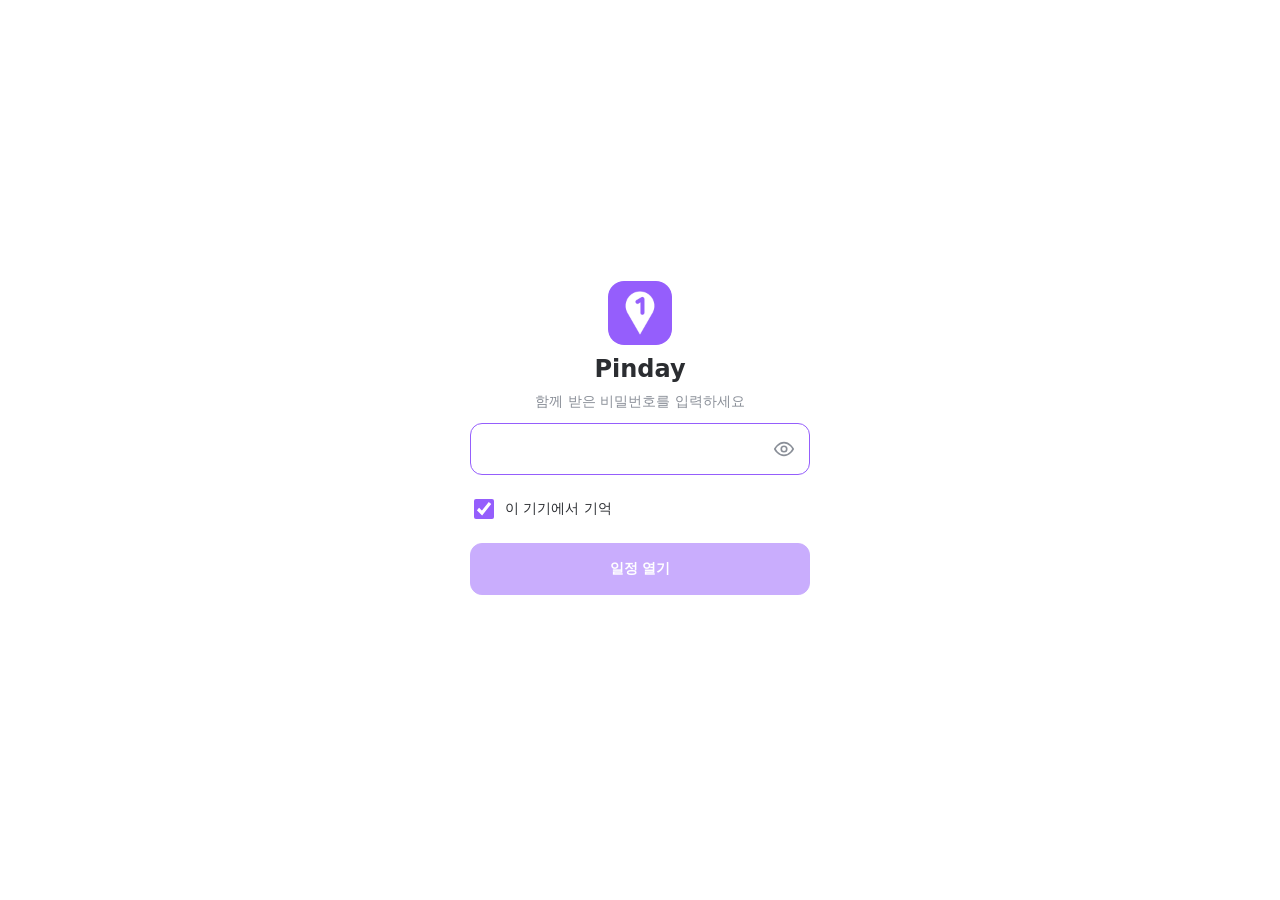
<file: 2026-11-andong/index.html>
<!doctype html>
<html lang="ko">
  <head>
    <meta charset="UTF-8" />
    <!-- viewport-fit=cover가 있어야 env(safe-area-inset-*)가 노치·홈 바 여백을 준다 -->
    <meta name="viewport" content="width=device-width, initial-scale=1, viewport-fit=cover" />
    <!-- 바깥 출처는 Google 지도(Maps JavaScript + Map ID)에 필요한 것만. 'wasm-unsafe-eval'은 벡터 지도의 WebAssembly 컴파일만 허용한다(PC 앱 CSP와 같은 범위) -->
    <meta
      http-equiv="Content-Security-Policy"
      content="default-src 'self'; script-src 'self' 'wasm-unsafe-eval' https://*.googleapis.com https://*.gstatic.com https://*.google.com blob:; style-src 'self' 'unsafe-inline' https://fonts.googleapis.com; img-src 'self' data: blob: https://*.googleapis.com https://*.gstatic.com https://*.google.com https://*.googleusercontent.com; font-src 'self' data: https://fonts.gstatic.com; connect-src 'self' https://*.googleapis.com https://*.google.com https://*.gstatic.com data: blob:; manifest-src 'self'; worker-src 'self' blob:; object-src 'none'; base-uri 'self'; form-action 'none'"
    />
    <meta name="theme-color" content="#FFFFFF" />
    <meta name="apple-mobile-web-app-title" content="Pinday" />
    <meta name="apple-mobile-web-app-status-bar-style" content="default" />
    <meta name="mobile-web-app-capable" content="yes" />
    <link rel="apple-touch-icon" href="icons/apple-touch-icon.png" />
    <link rel="icon" type="image/png" href="icons/icon-192.png" />
    <!-- manifest 링크는 vite-plugin-pwa가 넣는다 -->
    <title>Pinday</title>
    <script type="module" crossorigin src="./assets/index-Bg37TF79.js"></script>
    <link rel="stylesheet" crossorigin href="./assets/index-CGElQkZa.css">
  <link rel="manifest" href="./manifest.webmanifest"></head>
  <body>
    <div id="root"></div>
  </body>
</html>
</file>
<file: 2026-11-andong/assets/index-CGElQkZa.css>
:root,.theme-light{--bg:#fff;--bg-list:#f9f9f9;--bg-soft:#f5f6f8;--ink:#2b2d31;--ink2:#8a8f98;--line:#ebedf0;--point:#955efc;--mint:#26cec1;--pink:#ee5e8e;--good:#2baa6e;--naver:#03c75a;--warn:#e0a23a;--pin-ink:#2b2d31;--shadow:#2b2d31;--day1:#a796ea;--day2:#dd9126;--day3:#65a7df;--day4:#e78686;--day5:#5bb27e;--day6:#be9f2d;--day7:#ae97d6;--cat-sight:#59b193;--cat-food:#e58977;--cat-cafe:#be9b79;--cat-stay:#a896e5;--cat-activity:#da9322;--cat-shopping:#e185ae;--cat-transit:#85a4cd;--cat-etc:#9ea1ab;--land:#f7f3ea;--water:#cbe7f4;--park:#ddf0d5;--road:#fff;--radius-card:12px;--radius-pill:999px;--shadow-card:0 1px 3px #2b2d310d;--font:"Noto Sans KR", sans-serif}:root[data-theme=dark]{--bg:#1b1c1f;--bg-list:#232428;--bg-soft:#2a2c31;--ink:#ecedef;--ink2:#9aa0a8;--line:#34363b;--shadow:#000;--shadow-card:0 1px 3px #0006;--lightningcss-light: ;--lightningcss-dark:initial;color-scheme:dark}:root{--v-font:"Noto Sans KR", "Noto Sans CJK KR", "Apple SD Gothic Neo", system-ui, sans-serif;--v-touch:44px;--v-tabbar:60px;--v-header:56px}*,:before,:after{box-sizing:border-box}html,body{background:var(--bg);height:100%;color:var(--ink);font-family:var(--v-font);-webkit-text-size-adjust:100%;-webkit-tap-highlight-color:transparent;margin:0;font-size:15px}body{overscroll-behavior:none}button,input{font:inherit;color:inherit}button{cursor:pointer}.num{font-variant-numeric:tabular-nums}.v-btn{min-height:var(--v-touch);border:1px solid var(--line);background:var(--bg);color:var(--ink);text-align:center;border-radius:12px;justify-content:center;align-items:center;padding:0 14px;font-size:14px;font-weight:700;text-decoration:none;display:inline-flex}.v-btn:active{background:var(--bg-soft)}.v-btn-primary{border-color:var(--point);background:var(--point);color:var(--bg)}.v-btn-primary:active{background:color-mix(in srgb, var(--point) 85%, var(--ink))}.v-btn-naver{border-color:var(--naver);color:var(--naver)}.v-btn-wide{width:100%;min-height:52px;font-size:15px}.v-btn:disabled{opacity:.5}.v-note,.v-empty{color:var(--ink2);margin:8px 0;font-size:13px}.v-empty{text-align:center;padding:16px 0}.inline-icon{vertical-align:-3px;width:16px;height:16px}.unlock{min-height:100dvh;padding:env(safe-area-inset-top) env(safe-area-inset-right) env(safe-area-inset-bottom) env(safe-area-inset-left);flex-direction:column;display:flex}.unlock-main{flex-direction:column;flex:1;justify-content:center;align-items:center;gap:10px;padding:24px 20px 48px;display:flex}.unlock-icon{border-radius:16px}.unlock-main h1{margin:0;font-size:24px}.unlock-form{flex-direction:column;gap:12px;width:min(100%,340px);display:flex}.unlock-note{color:var(--ink2);text-align:center;margin:0;font-size:14px}.unlock-field{position:relative}.unlock-field input{border:1px solid var(--line);background:var(--bg);border-radius:12px;width:100%;height:52px;padding:0 52px 0 14px;font-size:17px}.unlock-eye{width:var(--v-touch);height:var(--v-touch);color:var(--ink2);background:0 0;border:0;border-radius:10px;place-items:center;display:grid;position:absolute;top:4px;right:4px}.unlock-eye[aria-pressed=true]{color:var(--point)}.unlock-field input:focus{border-color:var(--point);outline:none}.unlock-remember{min-height:var(--v-touch);align-items:center;gap:8px;font-size:14px;display:flex}.unlock-remember input{width:20px;height:20px;accent-color:var(--point)}.unlock-error{color:var(--pink);text-align:center;margin:0;font-size:14px}.unlock .v-btn-primary{min-height:52px}.banner{background:color-mix(in srgb, var(--point) 8%, var(--bg));border-radius:12px;flex-wrap:wrap;align-items:center;gap:6px 10px;margin:8px 16px 0;padding:10px 12px;font-size:13px;line-height:1.5;display:flex}.banner span{flex:200px}.banner-kakao{background:color-mix(in srgb, var(--mint) 12%, var(--bg))}.banner-kakao strong{flex-basis:100%}.banner-kakao small{color:var(--ink2);flex-basis:100%}.banner-btn{min-height:var(--v-touch);border-radius:var(--radius-pill);background:var(--point);color:var(--bg);border:0;align-items:center;padding:0 14px;font-size:13px;font-weight:700;text-decoration:none;display:inline-flex}.banner-close{width:var(--v-touch);height:var(--v-touch);color:var(--ink2);background:0 0;border:0}.v-app{height:100dvh;padding-left:env(safe-area-inset-left);padding-right:env(safe-area-inset-right);flex-direction:column;display:flex;overflow:hidden}.v-header{min-height:var(--v-header);padding:calc(10px + env(safe-area-inset-top)) 16px 4px;justify-content:space-between;align-items:center;gap:12px;display:flex}.v-header h1{text-overflow:ellipsis;white-space:nowrap;min-width:0;margin:0;font-size:22px;font-weight:700;overflow:hidden}.v-dday{border-radius:var(--radius-pill);background:var(--mint);color:var(--bg);flex-shrink:0;padding:4px 12px;font-size:13px;font-weight:700}.v-offline{background:var(--bg-soft);color:var(--ink2);text-align:center;border-radius:8px;margin:4px 16px 0;padding:6px 10px;font-size:12.5px}.v-main{flex-direction:column;flex:1;min-height:0;display:flex;position:relative}.v-tabs{min-height:calc(var(--v-tabbar) + env(safe-area-inset-bottom));padding-bottom:env(safe-area-inset-bottom);border-top:1px solid var(--line);background:var(--bg);grid-template-columns:repeat(4,1fr);display:grid}.v-tab{min-height:var(--v-tabbar);color:var(--ink2);background:0 0;border:0;flex-direction:column;justify-content:center;align-items:center;gap:2px;font-size:11.5px;display:flex}.v-tab svg{width:24px;height:24px}.v-tab[aria-current=page]{color:var(--point);font-weight:700}.v-screen{flex-direction:column;flex:1;min-height:0;display:flex}.v-scroll{overscroll-behavior:contain;padding:0 16px 24px;overflow-y:auto}.v-screen-title{margin:8px 0 4px;font-size:20px}.v-chips{scrollbar-width:none;flex-shrink:0;gap:8px;padding:8px 16px;display:flex;overflow-x:auto}.v-scroll .v-chips{margin:0 -16px}.v-chip{--chip:var(--ink2);min-height:var(--v-touch);border:1px solid var(--line);border-radius:var(--radius-pill);background:var(--bg);color:var(--ink2);flex-shrink:0;align-items:center;gap:6px;padding:0 16px;font-size:14px;display:inline-flex}.v-chip-dot{background:var(--chip);border-radius:50%;width:8px;height:8px}.v-chip[aria-selected=true]{border:2px solid var(--chip);color:var(--ink);font-weight:700}.v-chip-all[aria-selected=true]{border-color:var(--ink)}.v-map-area{flex:1;min-height:0;position:relative;overflow:hidden}.v-map{background:var(--land);height:40%;min-height:200px}.v-map .v-route{border-radius:0;height:100%;margin:0}.v-map-note{height:100%;color:var(--ink2);text-align:center;place-items:center;margin:0;padding:16px;font-size:14px;display:grid}.v-sheet{background:var(--bg);box-shadow:0 -4px 16px color-mix(in srgb, var(--shadow) 10%, transparent);will-change:transform;border-radius:20px 20px 0 0;flex-direction:column;transition:transform .25s;display:flex;position:absolute;inset:0 0 auto}.v-sheet.dragging{transition:none}.v-sheet-handle{width:100%;min-height:var(--v-touch);touch-action:none;background:0 0;border:0;flex-shrink:0;place-items:center;display:grid}.v-sheet-handle span{background:var(--line);border-radius:3px;width:40px;height:5px}.v-sheet-body{overscroll-behavior:contain;flex:1;min-height:0;padding-inline:16px;overflow-y:auto}.v-day+.v-day{margin-top:16px}.v-day-head{margin:6px 0 8px;font-size:18px}.v-day-head span{color:var(--ink2);margin-left:4px;font-size:15px;font-weight:500}.v-timeline{margin:0;padding:0;list-style:none}.v-stop{position:relative}.v-stop:before{content:"";background:var(--line);width:2px;position:absolute;top:0;bottom:0;left:19px}.v-stop:first-child:before{top:50%}.v-stop:last-child:before{bottom:50%}.v-leg{border:1px solid var(--line);background:var(--bg);border-radius:4px;margin:2px 0 2px 2px;padding:1px 5px;font-size:11px;font-weight:700;display:inline-block;position:relative}.v-stop-row{grid-template-columns:40px 1fr;align-items:center;padding:4px 0;display:grid;position:relative}.v-num{width:26px;height:26px;color:var(--pin-ink);border-radius:50%;place-items:center;margin-left:7px;font-size:12px;font-weight:700;display:grid}.v-card{border:1px solid var(--line);border-radius:var(--radius-card);background:var(--bg);min-width:0;min-height:60px;box-shadow:var(--shadow-card);text-align:left;flex-direction:column;justify-content:center;gap:2px;padding:10px 14px;display:flex}.v-card:active{background:var(--bg-soft)}.v-card-title{align-items:center;gap:6px;display:flex}.v-card-title strong{text-overflow:ellipsis;white-space:nowrap;min-width:0;font-size:16px;overflow:hidden}.v-card-meta{min-width:0;color:var(--ink2);gap:6px;font-size:13px;display:flex}.v-card-summary{text-overflow:ellipsis;white-space:nowrap;min-width:0;overflow:hidden}.v-tag-booking{color:var(--pink);flex-shrink:0;font-style:normal}.v-route{background:var(--bg-soft);border-radius:16px;flex-direction:column;margin:8px 0 12px;padding:12px 14px;display:flex}.v-route-head{color:var(--ink2);margin:0 0 4px;font-size:13px}.v-route-scroll{overflow-x:auto}.v-route-leg{fill:var(--ink2);font-size:11px}.v-route-num{fill:var(--pin-ink);font-size:12px;font-weight:700}.v-route-name{fill:var(--ink);font-size:12px}.v-updated{color:var(--ink2);text-align:center;margin:16px 0 0;font-size:12px}.v-group h3{margin:16px 0 8px;font-size:14px}.v-info-card{border:1px solid var(--line);border-radius:var(--radius-card);margin-bottom:8px;padding:4px 14px 12px}.v-info-name{width:100%;min-height:var(--v-touch);text-align:left;background:0 0;border:0;align-items:center;padding:0;font-size:15px;font-weight:700;display:flex}.v-booking-head{text-align:left;background:0 0;border:0;grid-template-columns:auto 1fr;align-items:center;gap:12px;width:100%;min-height:56px;padding:8px 0;display:grid}.v-booking-time{color:var(--point);font-size:20px;font-weight:700}.v-booking-time-none{color:var(--ink2);font-size:13px;font-weight:400}.v-booking-name{flex-direction:column;gap:2px;min-width:0;display:flex}.v-booking-name strong{overflow-wrap:anywhere;font-size:15px}.v-booking-name small{color:var(--ink2);font-size:12.5px}.v-rows{margin:0;font-size:14px}.v-rows>div{min-height:var(--v-touch);border-top:1px solid var(--line);justify-content:space-between;align-items:center;gap:16px;display:flex}.v-rows dt{color:var(--ink2);flex-shrink:0}.v-rows dd{overflow-wrap:anywhere;text-align:right;min-width:0;margin:0}.v-info-card a{min-height:var(--v-touch);color:var(--point);align-items:center;font-weight:700;display:inline-flex}.v-selectable{-webkit-user-select:text;user-select:text}.v-memo{white-space:pre-wrap;overflow-wrap:anywhere;margin:0;font-size:14px;line-height:1.6}.v-spend-total{border-radius:var(--radius-card);background:var(--bg-soft);flex-direction:column;gap:4px;margin-top:8px;padding:16px;display:flex}.v-spend-total span{color:var(--ink2);font-size:13px}.v-spend-total strong{overflow-wrap:anywhere;font-size:24px}.v-spend-day{justify-content:space-between;gap:12px;display:flex}.v-spend-day .num{color:var(--ink2);font-weight:400}.v-spend-list{border:1px solid var(--line);border-radius:var(--radius-card);margin:0;padding:0;list-style:none}.v-spend-list li+li{border-top:1px solid var(--line)}.v-spend-row{text-align:left;background:0 0;border:0;justify-content:space-between;align-items:center;gap:16px;width:100%;min-height:48px;padding:0 14px;font-size:15px;display:flex}.v-spend-name{overflow-wrap:anywhere;min-width:0}.v-spend-row .num{flex-shrink:0;font-weight:700}.v-memo-foot{flex-direction:column;align-items:center;gap:10px;margin-top:20px;display:flex}.v-detail{z-index:20;overscroll-behavior:contain;background:var(--bg);position:fixed;inset:0;overflow-y:auto}.v-detail-hero{--hero:var(--point);height:calc(150px + env(safe-area-inset-top));padding:env(safe-area-inset-top) 16px 12px;background:linear-gradient(135deg, color-mix(in srgb, var(--hero) 35%, var(--bg)), color-mix(in srgb, var(--pink) 20%, var(--bg)));justify-content:flex-end;align-items:flex-end;display:flex;position:relative}.v-back{top:calc(8px + env(safe-area-inset-top));width:var(--v-touch);height:var(--v-touch);background:color-mix(in srgb, var(--bg) 80%, transparent);border:0;border-radius:50%;place-items:center;display:grid;position:absolute;left:8px}.v-back svg{width:22px;height:22px}.v-detail-day{border-radius:var(--radius-pill);background:color-mix(in srgb, var(--bg) 80%, transparent);padding:4px 10px;font-size:12.5px}.v-detail-body{padding:20px 16px calc(24px + env(safe-area-inset-bottom));flex-direction:column;gap:12px;display:flex}.v-detail-body h2{margin:0;font-size:24px}.v-detail-sub{color:var(--ink2);margin:-6px 0 0;font-size:14px}.v-detail-grid{grid-template-columns:repeat(auto-fit,minmax(96px,1fr));gap:8px;display:grid}.v-detail-grid .v-btn{min-height:56px;padding:0 8px;font-size:13.5px}.v-box{background:var(--bg-soft);border-radius:14px;padding:14px}.v-box h3{margin:0 0 6px;font-size:14px}.v-box p{margin:0;font-size:14px}.v-box p+p{margin-top:4px}.v-links{flex-wrap:wrap;gap:8px;display:flex}.v-cost{flex-direction:column;gap:6px;display:flex}.v-rows-first>div:first-child{border-top:0}.v-rows+.v-cost{margin-top:6px}.v-hours-today{font-weight:700}.v-hours summary{min-height:var(--v-touch);color:var(--point);align-items:center;font-size:13px;font-weight:700;display:flex}.v-hours ul{margin:0;padding:0;font-size:13.5px;list-style:none}.v-hours li{border-top:1px solid var(--line);justify-content:space-between;gap:12px;padding:6px 0;display:flex}.v-hours li[aria-current=true]{font-weight:700}.v-cost-label{font-size:14px;font-weight:700}.v-cost-row{min-height:var(--v-touch);border:1px solid var(--line);background:var(--bg);border-radius:12px;align-items:center;gap:8px;padding:0 12px;display:flex}.v-cost-row:focus-within{border-color:var(--point)}.v-cost-symbol{color:var(--ink2);font-size:16px}.v-cost-row input{min-width:0;height:var(--v-touch);background:0 0;border:0;outline:none;flex:1;font-size:17px}.v-cost-help{color:var(--ink2);flex-wrap:wrap;align-items:center;gap:4px 10px;margin:0;font-size:12.5px;display:flex}.v-link{min-height:var(--v-touch);color:var(--point);background:0 0;border:0;padding:0;font-size:12.5px;font-weight:700}.v-tab-page{flex-direction:column;flex:1;min-height:0;display:flex}.v-tab-page[hidden]{display:none}.v-map-canvas{width:100%;height:100%}.day-pin{transform-origin:50% 100%;filter:drop-shadow(0 1.5px 1.5px color-mix(in srgb, var(--shadow) 28%, transparent))}.day-pin svg{display:block;overflow:visible}.day-pin-num{fill:var(--pin-ink);font-family:var(--v-font)}.day-pin{transition:transform .15s,filter .15s}.day-pin.selected{filter:drop-shadow(0 3px 4px color-mix(in srgb, var(--shadow) 35%, transparent));transform:scale(1.25)}.v-focus-bottom{height:max(0px, calc(var(--sheet-visible,0px) / 2 - 40px))}.v-stop[aria-current=true] .v-card{border-color:var(--point);box-shadow:0 2px 10px color-mix(in srgb, var(--point) 22%, transparent)}.v-stop[aria-current=true] .v-num{transform:scale(1.15)}.v-num{transition:transform .15s}.v-sheet-tools{border-bottom:1px solid var(--line);flex-shrink:0;align-items:center;gap:8px;padding:0 16px 6px;display:flex}.v-sheet-tools .v-day-head{white-space:nowrap;flex:1;align-items:baseline;gap:4px;min-width:0;margin:0;display:flex;overflow:hidden}.v-btn-small{border-radius:var(--radius-pill);padding:0 14px;font-size:13px}.v-edited{color:var(--pink);text-overflow:ellipsis;font-size:12px;font-style:normal;font-weight:700;overflow:hidden}.v-edit-help{color:var(--ink2);justify-content:space-between;align-items:center;gap:8px;margin:8px 0 0;font-size:12.5px;display:flex}.v-stop-row.editing{grid-template-columns:40px 1fr var(--v-touch) var(--v-touch)}.v-drag{width:var(--v-touch);height:var(--v-touch);color:var(--ink2);cursor:grab;touch-action:none;background:0 0;border:0;place-items:center;display:grid}.v-drag svg{width:22px;height:22px}.v-stop.dragging{z-index:2}.v-stop.dragging .v-card{border-color:var(--point);box-shadow:0 6px 18px color-mix(in srgb, var(--shadow) 22%, transparent)}.v-remove{width:var(--v-touch);height:var(--v-touch);color:var(--ink2);background:0 0;border:0;place-items:center;display:grid}.v-remove svg{width:20px;height:20px}.v-remove:active{color:var(--pink)}.v-tag-phone{color:var(--point);flex-shrink:0;font-style:normal}.v-add-head{z-index:1;min-height:calc(60px + env(safe-area-inset-top));padding:env(safe-area-inset-top) 16px 0 60px;border-bottom:1px solid var(--line);background:var(--bg);align-items:center;display:flex;position:sticky;top:0}.v-add-head h2{text-overflow:ellipsis;white-space:nowrap;margin:0;font-size:17px;overflow:hidden}.v-add-search{gap:8px;display:flex}.v-add-search input,.v-add-pos select{border:1px solid var(--line);background:var(--bg);min-width:0;height:48px;color:var(--ink);font:inherit;border-radius:12px;padding:0 12px;font-size:16px}.v-add-search input{flex:1}.v-add-search input:focus,.v-add-pos select:focus{border-color:var(--point);outline:none}.v-add-pos{color:var(--ink2);flex-direction:column;gap:4px;font-size:13px;display:flex}.v-add-results{flex-direction:column;gap:8px;margin:0;padding:0;list-style:none;display:flex}.v-add-results .v-card{width:100%}.v-add-attribution{color:var(--ink2);text-align:right;margin:0;font-size:11px}.v-note-detail{color:var(--ink2);overflow-wrap:anywhere;margin-top:2px;font-size:11.5px;display:block}.v-notes-head{justify-content:space-between;align-items:center;gap:12px;display:flex}.v-notes-head small{color:var(--ink2);margin-left:4px;font-size:12px;font-weight:400}.v-notes{flex-direction:column;gap:8px;margin:0;padding:0;list-style:none;display:flex}.v-note{width:100%;min-height:var(--v-touch);border:1px solid var(--line);border-radius:var(--radius-card);background:var(--bg);color:var(--ink);text-align:left;flex-direction:column;gap:6px;padding:12px 14px;display:flex}.v-note small{color:var(--ink2);font-size:12px}.v-note-editor{flex-direction:column;gap:8px;margin-bottom:8px;display:flex}.v-note-editor textarea{border:1px solid var(--line);background:var(--bg);width:100%;color:var(--ink);font:inherit;resize:vertical;border-radius:12px;padding:12px;font-size:17px;line-height:1.5}.v-note-editor textarea:focus{border-color:var(--point);outline:none}.v-note-actions{justify-content:flex-end;gap:8px;display:flex}.v-note-remove{margin-right:auto}
</file>
<file: trip-2026-2/assets/index-BcAMwLSK.css>
:root,.theme-light{--bg:#fff;--bg-list:#f9f9f9;--bg-soft:#f5f6f8;--ink:#2b2d31;--ink2:#8a8f98;--line:#ebedf0;--point:#955efc;--mint:#26cec1;--pink:#ee5e8e;--good:#2baa6e;--naver:#03c75a;--warn:#e0a23a;--pin-ink:#2b2d31;--shadow:#2b2d31;--day1:#a796ea;--day2:#dd9126;--day3:#65a7df;--day4:#e78686;--day5:#5bb27e;--day6:#be9f2d;--day7:#ae97d6;--cat-sight:#59b193;--cat-food:#e58977;--cat-cafe:#be9b79;--cat-stay:#a896e5;--cat-activity:#da9322;--cat-shopping:#e185ae;--cat-transit:#85a4cd;--cat-etc:#9ea1ab;--land:#f7f3ea;--water:#cbe7f4;--park:#ddf0d5;--road:#fff;--radius-card:12px;--radius-pill:999px;--shadow-card:0 1px 3px #2b2d310d;--font:"Noto Sans KR", sans-serif}:root[data-theme=dark]{--bg:#1b1c1f;--bg-list:#232428;--bg-soft:#2a2c31;--ink:#ecedef;--ink2:#9aa0a8;--line:#34363b;--shadow:#000;--shadow-card:0 1px 3px #0006;--lightningcss-light: ;--lightningcss-dark:initial;color-scheme:dark}:root{--v-font:"Noto Sans KR", "Noto Sans CJK KR", "Apple SD Gothic Neo", system-ui, sans-serif;--v-touch:44px;--v-tabbar:60px;--v-header:56px}*,:before,:after{box-sizing:border-box}html,body{background:var(--bg);height:100%;color:var(--ink);font-family:var(--v-font);-webkit-text-size-adjust:100%;-webkit-tap-highlight-color:transparent;margin:0;font-size:15px}body{overscroll-behavior:none}button,input{font:inherit;color:inherit}button{cursor:pointer}.num{font-variant-numeric:tabular-nums}.v-btn{min-height:var(--v-touch);border:1px solid var(--line);background:var(--bg);color:var(--ink);text-align:center;border-radius:12px;justify-content:center;align-items:center;padding:0 14px;font-size:14px;font-weight:700;text-decoration:none;display:inline-flex}.v-btn:active{background:var(--bg-soft)}.v-btn-primary{border-color:var(--point);background:var(--point);color:var(--bg)}.v-btn-primary:active{background:color-mix(in srgb, var(--point) 85%, var(--ink))}.v-btn-naver{border-color:var(--naver);color:var(--naver)}.v-btn-wide{width:100%;min-height:52px;font-size:15px}.v-btn:disabled{opacity:.5}.v-note,.v-empty{color:var(--ink2);margin:8px 0;font-size:13px}.v-empty{text-align:center;padding:16px 0}.inline-icon{vertical-align:-3px;width:16px;height:16px}.unlock{min-height:100dvh;padding:env(safe-area-inset-top) env(safe-area-inset-right) env(safe-area-inset-bottom) env(safe-area-inset-left);flex-direction:column;display:flex}.unlock-main{flex-direction:column;flex:1;justify-content:center;align-items:center;gap:10px;padding:24px 20px 48px;display:flex}.unlock-icon{border-radius:16px}.unlock-main h1{margin:0;font-size:24px}.unlock-form{flex-direction:column;gap:12px;width:min(100%,340px);display:flex}.unlock-note{color:var(--ink2);text-align:center;margin:0;font-size:14px}.unlock-field{position:relative}.unlock-field input{border:1px solid var(--line);background:var(--bg);border-radius:12px;width:100%;height:52px;padding:0 52px 0 14px;font-size:17px}.unlock-eye{width:var(--v-touch);height:var(--v-touch);color:var(--ink2);background:0 0;border:0;border-radius:10px;place-items:center;display:grid;position:absolute;top:4px;right:4px}.unlock-eye[aria-pressed=true]{color:var(--point)}.unlock-field input:focus{border-color:var(--point);outline:none}.unlock-remember{min-height:var(--v-touch);align-items:center;gap:8px;font-size:14px;display:flex}.unlock-remember input{width:20px;height:20px;accent-color:var(--point)}.unlock-error{color:var(--pink);text-align:center;margin:0;font-size:14px}.unlock .v-btn-primary{min-height:52px}.banner{background:color-mix(in srgb, var(--point) 8%, var(--bg));border-radius:12px;flex-wrap:wrap;align-items:center;gap:6px 10px;margin:8px 16px 0;padding:10px 12px;font-size:13px;line-height:1.5;display:flex}.banner span{flex:200px}.banner-kakao{background:color-mix(in srgb, var(--mint) 12%, var(--bg))}.banner-kakao strong{flex-basis:100%}.banner-kakao small{color:var(--ink2);flex-basis:100%}.banner-btn{min-height:var(--v-touch);border-radius:var(--radius-pill);background:var(--point);color:var(--bg);border:0;align-items:center;padding:0 14px;font-size:13px;font-weight:700;text-decoration:none;display:inline-flex}.banner-close{width:var(--v-touch);height:var(--v-touch);color:var(--ink2);background:0 0;border:0}.v-app{height:100dvh;padding-left:env(safe-area-inset-left);padding-right:env(safe-area-inset-right);flex-direction:column;display:flex;overflow:hidden}.v-header{min-height:var(--v-header);padding:calc(10px + env(safe-area-inset-top)) 16px 4px;justify-content:space-between;align-items:center;gap:12px;display:flex}.v-header h1{text-overflow:ellipsis;white-space:nowrap;min-width:0;margin:0;font-size:22px;font-weight:700;overflow:hidden}.v-dday{border-radius:var(--radius-pill);background:var(--mint);color:var(--bg);flex-shrink:0;padding:4px 12px;font-size:13px;font-weight:700}.v-offline{background:var(--bg-soft);color:var(--ink2);text-align:center;border-radius:8px;margin:4px 16px 0;padding:6px 10px;font-size:12.5px}.v-main{flex-direction:column;flex:1;min-height:0;display:flex;position:relative}.v-tabs{min-height:calc(var(--v-tabbar) + env(safe-area-inset-bottom));padding-bottom:env(safe-area-inset-bottom);border-top:1px solid var(--line);background:var(--bg);grid-template-columns:repeat(4,1fr);display:grid}.v-tab{min-height:var(--v-tabbar);color:var(--ink2);background:0 0;border:0;flex-direction:column;justify-content:center;align-items:center;gap:2px;font-size:11.5px;display:flex}.v-tab svg{width:24px;height:24px}.v-tab[aria-current=page]{color:var(--point);font-weight:700}.v-screen{flex-direction:column;flex:1;min-height:0;display:flex}.v-scroll{overscroll-behavior:contain;padding:0 16px 24px;overflow-y:auto}.v-screen-title{margin:8px 0 4px;font-size:20px}.v-chips{scrollbar-width:none;flex-shrink:0;gap:8px;padding:8px 16px;display:flex;overflow-x:auto}.v-scroll .v-chips{margin:0 -16px}.v-chip{--chip:var(--ink2);min-height:var(--v-touch);border:1px solid var(--line);border-radius:var(--radius-pill);background:var(--bg);color:var(--ink2);flex-shrink:0;align-items:center;gap:6px;padding:0 16px;font-size:14px;display:inline-flex}.v-chip-dot{background:var(--chip);border-radius:50%;width:8px;height:8px}.v-chip[aria-selected=true]{border:2px solid var(--chip);color:var(--ink);font-weight:700}.v-chip-all[aria-selected=true]{border-color:var(--ink)}.v-map-area{flex:1;min-height:0;position:relative;overflow:hidden}.v-map{background:var(--land);height:40%;min-height:200px}.v-map .v-route{border-radius:0;height:100%;margin:0}.v-map-note{height:100%;color:var(--ink2);text-align:center;place-items:center;margin:0;padding:16px;font-size:14px;display:grid}.v-sheet{background:var(--bg);box-shadow:0 -4px 16px color-mix(in srgb, var(--shadow) 10%, transparent);will-change:transform;border-radius:20px 20px 0 0;flex-direction:column;transition:transform .25s;display:flex;position:absolute;inset:0 0 auto}.v-sheet.dragging{transition:none}.v-sheet-handle{width:100%;min-height:var(--v-touch);touch-action:none;background:0 0;border:0;flex-shrink:0;place-items:center;display:grid}.v-sheet-handle span{background:var(--line);border-radius:3px;width:40px;height:5px}.v-sheet-body{overscroll-behavior:contain;flex:1;min-height:0;padding-inline:16px;overflow-y:auto}.v-day+.v-day{margin-top:16px}.v-day-head{margin:6px 0 8px;font-size:18px}.v-day-head span{color:var(--ink2);margin-left:4px;font-size:15px;font-weight:500}.v-timeline{margin:0;padding:0;list-style:none}.v-stop{position:relative}.v-stop:before{content:"";background:var(--line);width:2px;position:absolute;top:0;bottom:0;left:19px}.v-stop:first-child:before{top:50%}.v-stop:last-child:before{bottom:50%}.v-leg{border:1px solid var(--line);background:var(--bg);border-radius:4px;margin:2px 0 2px 2px;padding:1px 5px;font-size:11px;font-weight:700;display:inline-block;position:relative}.v-stop-row{grid-template-columns:40px 1fr;align-items:center;padding:4px 0;display:grid;position:relative}.v-num{width:26px;height:26px;color:var(--pin-ink);border-radius:50%;place-items:center;margin-left:7px;font-size:12px;font-weight:700;display:grid}.v-card{border:1px solid var(--line);border-radius:var(--radius-card);background:var(--bg);min-width:0;min-height:60px;box-shadow:var(--shadow-card);text-align:left;flex-direction:column;justify-content:center;gap:2px;padding:10px 14px;display:flex}.v-card:active{background:var(--bg-soft)}.v-card-title{align-items:center;gap:6px;display:flex}.v-card-title strong{text-overflow:ellipsis;white-space:nowrap;min-width:0;font-size:16px;overflow:hidden}.v-card-meta{min-width:0;color:var(--ink2);gap:6px;font-size:13px;display:flex}.v-card-summary{text-overflow:ellipsis;white-space:nowrap;min-width:0;overflow:hidden}.v-tag-booking{color:var(--pink);flex-shrink:0;font-style:normal}.v-route{background:var(--bg-soft);border-radius:16px;flex-direction:column;margin:8px 0 12px;padding:12px 14px;display:flex}.v-route-head{color:var(--ink2);margin:0 0 4px;font-size:13px}.v-route-scroll{overflow-x:auto}.v-route-leg{fill:var(--ink2);font-size:11px}.v-route-num{fill:var(--pin-ink);font-size:12px;font-weight:700}.v-route-name{fill:var(--ink);font-size:12px}.v-updated{color:var(--ink2);text-align:center;margin:16px 0 0;font-size:12px}.v-group h3{margin:16px 0 8px;font-size:14px}.v-info-card{border:1px solid var(--line);border-radius:var(--radius-card);margin-bottom:8px;padding:4px 14px 12px}.v-info-name{width:100%;min-height:var(--v-touch);text-align:left;background:0 0;border:0;align-items:center;padding:0;font-size:15px;font-weight:700;display:flex}.v-booking-head{text-align:left;background:0 0;border:0;grid-template-columns:auto 1fr;align-items:center;gap:12px;width:100%;min-height:56px;padding:8px 0;display:grid}.v-booking-time{color:var(--point);font-size:20px;font-weight:700}.v-booking-time-none{color:var(--ink2);font-size:13px;font-weight:400}.v-booking-name{flex-direction:column;gap:2px;min-width:0;display:flex}.v-booking-name strong{overflow-wrap:anywhere;font-size:15px}.v-booking-name small{color:var(--ink2);font-size:12.5px}.v-rows{margin:0;font-size:14px}.v-rows>div{min-height:var(--v-touch);border-top:1px solid var(--line);justify-content:space-between;align-items:center;gap:16px;display:flex}.v-rows dt{color:var(--ink2);flex-shrink:0}.v-rows dd{overflow-wrap:anywhere;text-align:right;min-width:0;margin:0}.v-info-card a{min-height:var(--v-touch);color:var(--point);align-items:center;font-weight:700;display:inline-flex}.v-selectable{-webkit-user-select:text;user-select:text}.v-memo{white-space:pre-wrap;overflow-wrap:anywhere;margin:0;font-size:14px;line-height:1.6}.v-spend-total{border-radius:var(--radius-card);background:var(--bg-soft);flex-direction:column;gap:4px;margin-top:8px;padding:16px;display:flex}.v-spend-total span{color:var(--ink2);font-size:13px}.v-spend-total strong{overflow-wrap:anywhere;font-size:24px}.v-spend-day{justify-content:space-between;gap:12px;display:flex}.v-spend-day .num{color:var(--ink2);font-weight:400}.v-spend-list{border:1px solid var(--line);border-radius:var(--radius-card);margin:0;padding:0;list-style:none}.v-spend-list li+li{border-top:1px solid var(--line)}.v-spend-row{text-align:left;background:0 0;border:0;justify-content:space-between;align-items:center;gap:16px;width:100%;min-height:48px;padding:0 14px;font-size:15px;display:flex}.v-spend-name{overflow-wrap:anywhere;min-width:0}.v-spend-row .num{flex-shrink:0;font-weight:700}.v-memo-foot{flex-direction:column;align-items:center;gap:10px;margin-top:20px;display:flex}.v-detail{z-index:20;overscroll-behavior:contain;background:var(--bg);position:fixed;inset:0;overflow-y:auto}.v-detail-hero{--hero:var(--point);height:calc(150px + env(safe-area-inset-top));padding:env(safe-area-inset-top) 16px 12px;background:linear-gradient(135deg, color-mix(in srgb, var(--hero) 35%, var(--bg)), color-mix(in srgb, var(--pink) 20%, var(--bg)));justify-content:flex-end;align-items:flex-end;display:flex;position:relative}.v-back{top:calc(8px + env(safe-area-inset-top));width:var(--v-touch);height:var(--v-touch);background:color-mix(in srgb, var(--bg) 80%, transparent);border:0;border-radius:50%;place-items:center;display:grid;position:absolute;left:8px}.v-back svg{width:22px;height:22px}.v-detail-day{border-radius:var(--radius-pill);background:color-mix(in srgb, var(--bg) 80%, transparent);padding:4px 10px;font-size:12.5px}.v-detail-body{padding:20px 16px calc(24px + env(safe-area-inset-bottom));flex-direction:column;gap:12px;display:flex}.v-detail-body h2{margin:0;font-size:24px}.v-detail-sub{color:var(--ink2);margin:-6px 0 0;font-size:14px}.v-detail-grid{grid-template-columns:repeat(auto-fit,minmax(96px,1fr));gap:8px;display:grid}.v-detail-grid .v-btn{min-height:56px;padding:0 8px;font-size:13.5px}.v-box{background:var(--bg-soft);border-radius:14px;padding:14px}.v-box h3{margin:0 0 6px;font-size:14px}.v-box p{margin:0;font-size:14px}.v-box p+p{margin-top:4px}.v-links{flex-wrap:wrap;gap:8px;display:flex}.v-cost{flex-direction:column;gap:6px;display:flex}.v-rows-first>div:first-child{border-top:0}.v-rows+.v-cost{margin-top:6px}.v-hours-today{font-weight:700}.v-hours summary{min-height:var(--v-touch);color:var(--point);align-items:center;font-size:13px;font-weight:700;display:flex}.v-hours ul{margin:0;padding:0;font-size:13.5px;list-style:none}.v-hours li{border-top:1px solid var(--line);justify-content:space-between;gap:12px;padding:6px 0;display:flex}.v-hours li[aria-current=true]{font-weight:700}.v-cost-label{font-size:14px;font-weight:700}.v-cost-row{min-height:var(--v-touch);border:1px solid var(--line);background:var(--bg);border-radius:12px;align-items:center;gap:8px;padding:0 12px;display:flex}.v-cost-row:focus-within{border-color:var(--point)}.v-cost-symbol{color:var(--ink2);font-size:16px}.v-cost-row input{min-width:0;height:var(--v-touch);background:0 0;border:0;outline:none;flex:1;font-size:17px}.v-cost-help{color:var(--ink2);flex-wrap:wrap;align-items:center;gap:4px 10px;margin:0;font-size:12.5px;display:flex}.v-link{min-height:var(--v-touch);color:var(--point);background:0 0;border:0;padding:0;font-size:12.5px;font-weight:700}.v-tab-page{flex-direction:column;flex:1;min-height:0;display:flex}.v-tab-page[hidden]{display:none}.v-map-canvas{width:100%;height:100%}.day-pin{transform-origin:50% 100%;filter:drop-shadow(0 1.5px 1.5px color-mix(in srgb, var(--shadow) 28%, transparent))}.day-pin svg{display:block;overflow:visible}.day-pin-num{fill:var(--pin-ink);font-family:var(--v-font)}.day-pin{transition:transform .15s,filter .15s}.day-pin.selected{filter:drop-shadow(0 3px 4px color-mix(in srgb, var(--shadow) 35%, transparent));transform:scale(1.25)}.v-focus-bottom{height:max(0px, calc(var(--sheet-visible,0px) / 2 - 40px))}.v-stop[aria-current=true] .v-card{border-color:var(--point);box-shadow:0 2px 10px color-mix(in srgb, var(--point) 22%, transparent)}.v-stop[aria-current=true] .v-num{transform:scale(1.15)}.v-num{transition:transform .15s}.v-sheet-tools{border-bottom:1px solid var(--line);flex-shrink:0;align-items:center;gap:8px;padding:0 16px 6px;display:flex}.v-sheet-tools .v-day-head{white-space:nowrap;flex:1;align-items:baseline;gap:4px;min-width:0;margin:0;display:flex;overflow:hidden}.v-btn-small{border-radius:var(--radius-pill);padding:0 14px;font-size:13px}.v-edited{color:var(--pink);text-overflow:ellipsis;font-size:12px;font-style:normal;font-weight:700;overflow:hidden}.v-edit-help{color:var(--ink2);justify-content:space-between;align-items:center;gap:8px;margin:8px 0 0;font-size:12.5px;display:flex}.v-stop-row.editing{grid-template-columns:40px 1fr var(--v-touch) var(--v-touch)}.v-drag{width:var(--v-touch);height:var(--v-touch);color:var(--ink2);cursor:grab;touch-action:none;background:0 0;border:0;place-items:center;display:grid}.v-drag svg{width:22px;height:22px}.v-stop.dragging{z-index:2}.v-stop.dragging .v-card{border-color:var(--point);box-shadow:0 6px 18px color-mix(in srgb, var(--shadow) 22%, transparent)}.v-remove{width:var(--v-touch);height:var(--v-touch);color:var(--ink2);background:0 0;border:0;place-items:center;display:grid}.v-remove svg{width:20px;height:20px}.v-remove:active{color:var(--pink)}.v-tag-phone{color:var(--point);flex-shrink:0;font-style:normal}.v-add-head{z-index:1;min-height:calc(60px + env(safe-area-inset-top));padding:env(safe-area-inset-top) 16px 0 60px;border-bottom:1px solid var(--line);background:var(--bg);align-items:center;display:flex;position:sticky;top:0}.v-add-head h2{text-overflow:ellipsis;white-space:nowrap;margin:0;font-size:17px;overflow:hidden}.v-add-search{gap:8px;display:flex}.v-add-search input,.v-add-pos select{border:1px solid var(--line);background:var(--bg);min-width:0;height:48px;color:var(--ink);font:inherit;border-radius:12px;padding:0 12px;font-size:16px}.v-add-search input{flex:1}.v-add-search input:focus,.v-add-pos select:focus{border-color:var(--point);outline:none}.v-add-pos{color:var(--ink2);flex-direction:column;gap:4px;font-size:13px;display:flex}.v-add-results{flex-direction:column;gap:8px;margin:0;padding:0;list-style:none;display:flex}.v-add-results .v-card{width:100%}.v-add-attribution{color:var(--ink2);text-align:right;margin:0;font-size:11px}.v-note-detail{color:var(--ink2);overflow-wrap:anywhere;margin-top:2px;font-size:11.5px;display:block}.v-notes-head{justify-content:space-between;align-items:center;gap:12px;display:flex}.v-notes-head small{color:var(--ink2);margin-left:4px;font-size:12px;font-weight:400}.v-notes{flex-direction:column;gap:8px;margin:0;padding:0;list-style:none;display:flex}.v-note{width:100%;min-height:var(--v-touch);border:1px solid var(--line);border-radius:var(--radius-card);background:var(--bg);color:var(--ink);text-align:left;flex-direction:column;gap:6px;padding:12px 14px;display:flex}.v-note small{color:var(--ink2);font-size:12px}.v-note-editor{flex-direction:column;gap:8px;margin-bottom:8px;display:flex}.v-note-editor textarea{border:1px solid var(--line);background:var(--bg);width:100%;color:var(--ink);font:inherit;resize:vertical;border-radius:12px;padding:12px;font-size:17px;line-height:1.5}.v-note-editor textarea:focus{border-color:var(--point);outline:none}.v-note-actions{justify-content:flex-end;gap:8px;display:flex}.v-note-remove{margin-right:auto}.v-card.v-checkable{padding-left:46px;position:relative}.v-check{border:2px solid var(--line);color:#0000;border-radius:50%;place-items:center;width:22px;height:22px;display:grid;position:absolute;top:50%;left:14px;transform:translateY(-50%)}.v-check svg{width:14px;height:14px}.v-card.checked{border-color:var(--point);background:color-mix(in srgb, var(--point) 6%, var(--bg))}.v-card.checked .v-check{border-color:var(--point);background:var(--point);color:var(--bg)}.v-sheet-tools.v-bulk{flex-direction:column;align-items:stretch;padding-bottom:8px}.v-bulk-row{min-height:var(--v-touch);align-items:center;gap:6px;display:flex}.v-bulk-count{min-width:0;color:var(--point);white-space:nowrap;flex:1;font-size:16px}.v-bulk-remove{color:var(--pink)}.v-day-pick{flex-wrap:wrap;gap:6px;display:flex}.v-day-pick-item{min-height:var(--v-touch);border:1px solid var(--line);border-radius:var(--radius-pill);background:var(--bg);color:var(--ink);align-items:center;gap:6px;padding:0 14px;font-size:14px;font-weight:700;display:inline-flex}.v-day-pick-item:active{background:var(--bg-soft)}.v-day-pick-item small{color:var(--ink2);font-weight:500}.v-dot{border-radius:50%;width:8px;height:8px}
</file>
